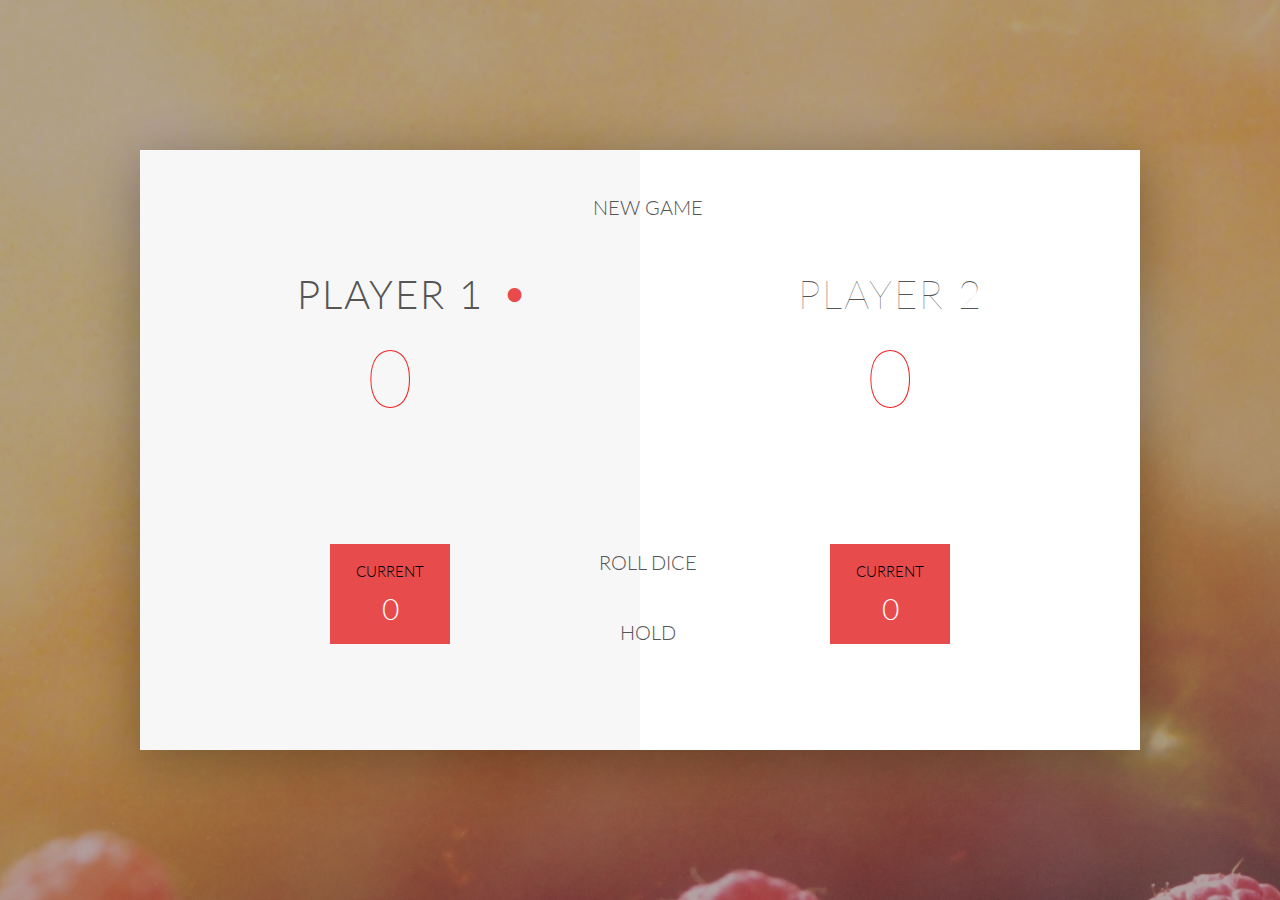
<file: app/index.html>
<!DOCTYPE html>
<html lang="en">
<head>
  <meta charset="UTF-8">
  <meta name="viewport" content="width=device-width, initial-scale=1.0">
  <meta http-equiv="X-UA-Compatible" content="ie=edge">
  <title>Pig Game</title>
  <link href="https://fonts.googleapis.com/css?family=Lato:100,300,700&display=swap" rel="stylesheet">
  <link href="http://code.ionicframework.com/ionicons/2.0.1/css/ionicons.min.css" rel="stylesheet" type="text/css">
  <link rel="stylesheet" href="style.css">
</head>
<body>

<div class="wrapper clearfix">
  <div class="player-0-panel active">
    <div class="player-name" id="player-0">Player 1</div>
    <div class="player-score" id="score-p0">43</div>
    <div class="player-current-box">
      <div class="player-current-label">Current</div>
      <div class="player-current-score" id="current-p0">11</div>
    </div>
  </div>

  <div class="player-1-panel">
    <div class="player-name" id="player-1">Player 2</div>
    <div class="player-score" id="score-p1">72</div>
    <div class="player-current-box">
      <div class="player-current-label">Current</div>
      <div class="player-current-score" id="current-p1">0</div>
    </div>
  </div>

  <button class="bttn-new-game"><i class="ion-ios-plus-outline"></i>New Game</button>
  <button class="bttn-roll-dice"><i class="ion-ios-loop"></i>Roll Dice</button>
  <button class="bttn-hold"><i class="ion-ios-download-outline"></i>Hold</button>

  <img src="images/dice-5.png" alt="dice" class="dice">
</div>

<script type="text/javascript" src="app.js"></script>
</body>
</html>
</file>
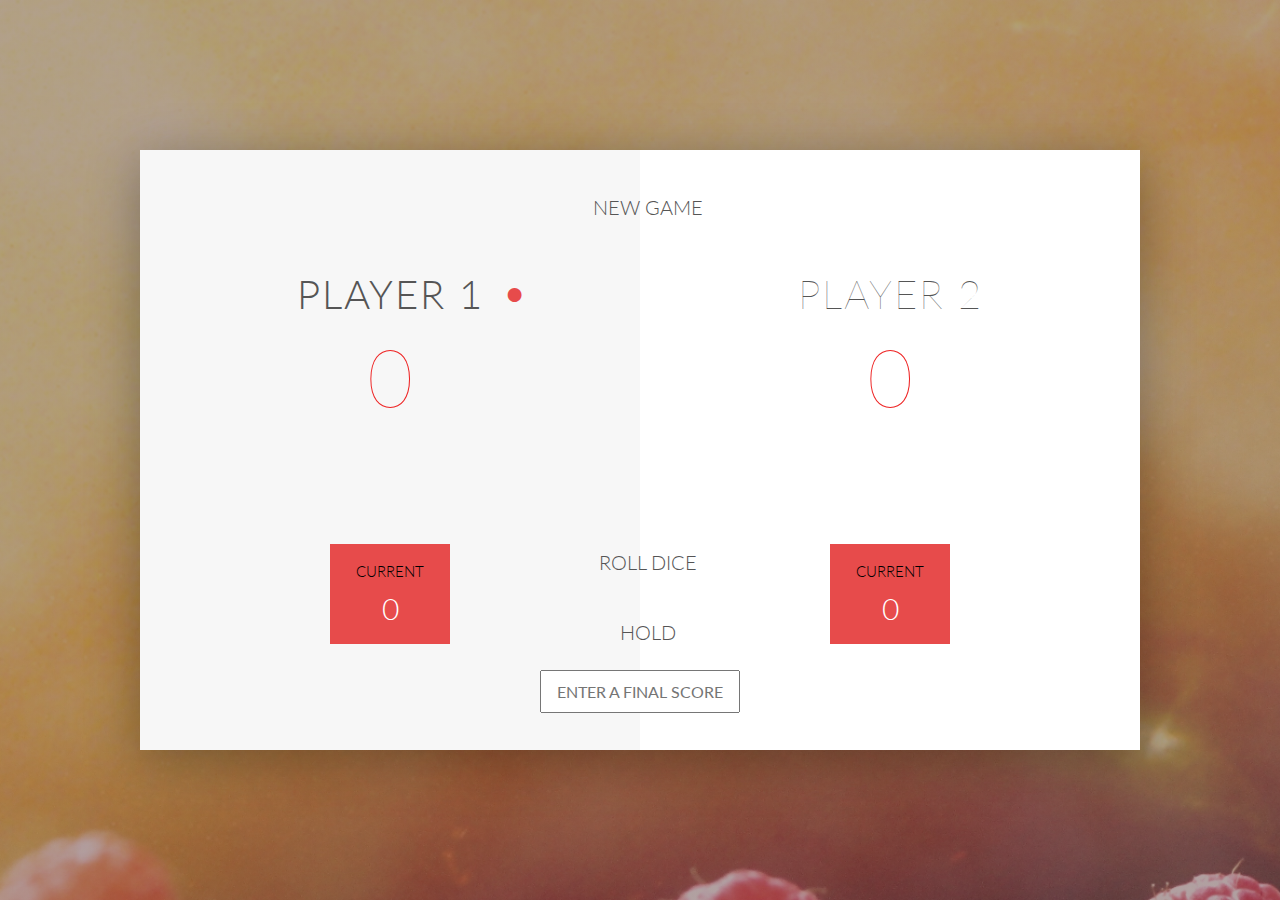
<file: extra_challenges/challenge-1/index.html>
<!DOCTYPE html>
<html lang="en">
<head>
  <meta charset="UTF-8">
  <meta name="viewport" content="width=device-width, initial-scale=1.0">
  <meta http-equiv="X-UA-Compatible" content="ie=edge">
  <title>Pig Game</title>
  <link href="https://fonts.googleapis.com/css?family=Lato:100,300,700&display=swap" rel="stylesheet">
  <link href="http://code.ionicframework.com/ionicons/2.0.1/css/ionicons.min.css" rel="stylesheet" type="text/css">
  <link rel="stylesheet" href="style.css">
</head>
<body>

<div class="wrapper clearfix">
  <div class="player-0-panel active">
    <div class="player-name" id="player-0">Player 1</div>
    <div class="player-score" id="score-p0">43</div>
    <div class="player-current-box">
      <div class="player-current-label">Current</div>
      <div class="player-current-score" id="current-p0">11</div>
    </div>
  </div>

  <div class="player-1-panel">
    <div class="player-name" id="player-1">Player 2</div>
    <div class="player-score" id="score-p1">72</div>
    <div class="player-current-box">
      <div class="player-current-label">Current</div>
      <div class="player-current-score" id="current-p1">0</div>
    </div>
  </div>

  <button class="bttn-new-game"><i class="ion-ios-plus-outline"></i>New Game</button>
  <button class="bttn-roll-dice"><i class="ion-ios-loop"></i>Roll Dice</button>
  <button class="bttn-hold"><i class="ion-ios-download-outline"></i>Hold</button>

  <input type="text" placeholder="Enter a final score" class="final-score">

  <img src="images/dice-5.png" alt="dice" class="dice" id="dice-1">
  <img src="images/dice-5.png" alt="dice" class="dice" id="dice-2">
</div>

<script type="text/javascript" src="challenge-1.js"></script>
</body>
</html>
</file>
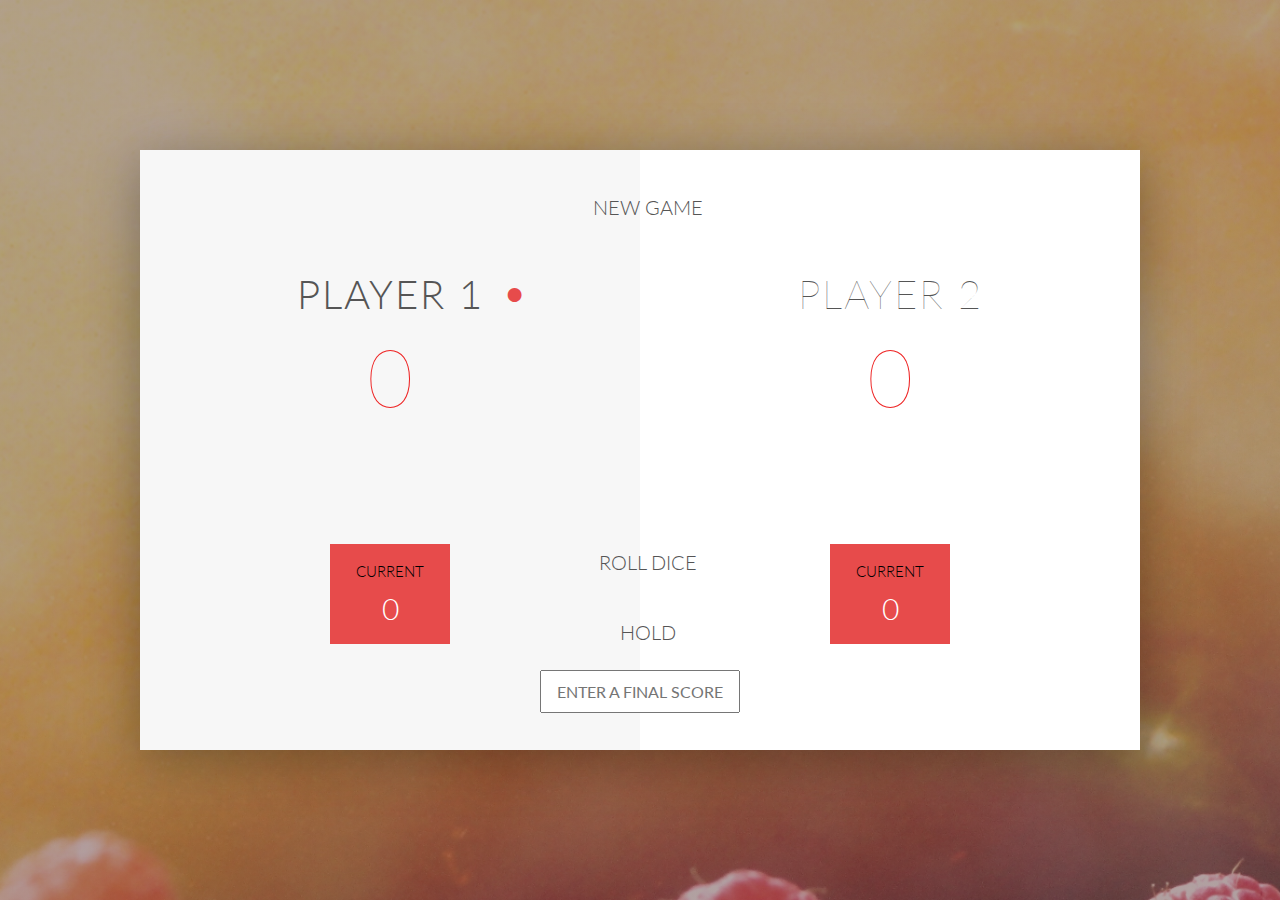
<file: extra_challenges/challenge-2/index.html>
<!DOCTYPE html>
<html lang="en">
<head>
  <meta charset="UTF-8">
  <meta name="viewport" content="width=device-width, initial-scale=1.0">
  <meta http-equiv="X-UA-Compatible" content="ie=edge">
  <title>Pig Game</title>
  <link href="https://fonts.googleapis.com/css?family=Lato:100,300,700&display=swap" rel="stylesheet">
  <link href="http://code.ionicframework.com/ionicons/2.0.1/css/ionicons.min.css" rel="stylesheet" type="text/css">
  <link rel="stylesheet" href="style.css">
</head>
<body>

<div class="wrapper clearfix">
  <div class="player-0-panel active">
    <div class="player-name" id="player-0">Player 1</div>
    <div class="player-score" id="score-p0">43</div>
    <div class="player-current-box">
      <div class="player-current-label">Current</div>
      <div class="player-current-score" id="current-p0">11</div>
    </div>
  </div>

  <div class="player-1-panel">
    <div class="player-name" id="player-1">Player 2</div>
    <div class="player-score" id="score-p1">72</div>
    <div class="player-current-box">
      <div class="player-current-label">Current</div>
      <div class="player-current-score" id="current-p1">0</div>
    </div>
  </div>

  <button class="bttn-new-game"><i class="ion-ios-plus-outline"></i>New Game</button>
  <button class="bttn-roll-dice"><i class="ion-ios-loop"></i>Roll Dice</button>
  <button class="bttn-hold"><i class="ion-ios-download-outline"></i>Hold</button>

  <input type="text" placeholder="Enter a final score" class="final-score">

  <img src="images/dice-5.png" alt="dice" class="dice">
</div>

<script type="text/javascript" src="challenge-2.js"></script>
</body>
</html>
</file>
<file: app/style.css>
/***** GENERAL *****/

* {
  margin: 0;
  padding: 0;
  box-sizing: border-box;
}

.clearfix::after {
  content: "";
  display: table;
  clear: both;
}

body {
  background-image: linear-gradient(rgba(62, 20, 20, 0.4), rgba(62, 20, 20, 0.4)), url(images/back.jpg);
  background-size: cover;
  background-position: center;
  font-family: 'Lato';
  font-weight: 300;
  position: relative;
  height: 100vh;
  color: #555;
}

.wrapper {
  width: 1000px;
  height: 600px;
  position: absolute;
  top: 50%;
  left: 50%;
  transform: translate(-50%, -50%);
  background-color: #fff;
  box-shadow: 0px 10px 50px rgba(0, 0, 0, 0.3);
}

.player-0-panel, .player-1-panel {
  width: 50%;
  float: left;
  height: 600px;
  padding: 100px;
}

/***** PLAYERS *****/

.player-name {
  font-size: 40px;
  text-align: center;
  text-transform: uppercase;
  letter-spacing: 2px;
  font-weight: 100;
  margin-top: 20px;
  margin-bottom: 10px;
  position: relative;
}

.player-score {
  text-align: center;
  font-size: 80px;
  font-weight: 100;
  color: #ee2424;
}

.active {
  background-color: #f7f7f7;
}

.active > .player-name {
  font-weight: 300;
}

.active > .player-name::after {
  content: "\2022";
  font-size: 47px;
  position: absolute;
  color: #e74b4b;
  top: -7px;
  right: 10px;
}

.player-current-box {
  background-color: #e74b4b;
  color: #fff;
  width: 40%;
  height: 25%;
  margin: 120px auto;
  padding: 12px;
  text-align: center;
  display: flex;
  flex-direction: column;
  justify-content: center;
}

.player-current-label {
  text-transform: uppercase;
  font-size: 15px;
  margin-bottom: 10px;
  color: black;
}

.player-current-score {
  font-size: 30px;
}

button {
  position: absolute;
  width: 200px;
  left: 50%;
  transform: translateX(-50%);
  color: #555;
  background: none;
  border: none;
  font-family: 'Lato';
  font-size: 20px;
  text-transform: uppercase;
  cursor: pointer;
  font-weight: 300;
  -webkit-transition: color 0.3s;
  -moz-transition: color 0.3s;
  -o-transition: color 0.3s;
  transition: color 0.3s;
}

button:hover {
  font-weight: 700;
}

button:hover > i {
  margin-right: 20px;
}

button:focus {
  outline: none;
}

i {
  color: #e74b4b;
  display: inline-block;
  margin-right: 15px;
  font-size: 32px;
  line-height: 1;
  vertical-align: text-top;
  margin-top: -4px;
  transition: margin 0.3s;
}

.bttn-new-game {
  top: 45px;
}

.bttn-roll-dice {
  top: 400px;
}

.bttn-hold {
  top: 470px;
}

.dice {
  position: absolute;
  left: 50%;
  top: 180px;
  transform: translateX(-50%);
  height: 16.5%;
  box-shadow: 0px 10px 60px rgba(0, 0, 0, 0.10);
}

.winner {
  background-color: #f7f7f7;
}

.winner > .player-name {
  font-weight: 300;
  color: #e74b4b;
}
</file>
<file: extra_challenges/challenge-1/style.css>
/***** GENERAL *****/

* {
  margin: 0;
  padding: 0;
  box-sizing: border-box;
}

.clearfix::after {
  content: "";
  display: table;
  clear: both;
}

body {
  background-image: linear-gradient(rgba(62, 20, 20, 0.4), rgba(62, 20, 20, 0.4)), url(images/back.jpg);
  background-size: cover;
  background-position: center;
  font-family: 'Lato';
  font-weight: 300;
  position: relative;
  height: 100vh;
  color: #555;
}

.wrapper {
  width: 1000px;
  height: 600px;
  position: absolute;
  top: 50%;
  left: 50%;
  transform: translate(-50%, -50%);
  background-color: #fff;
  box-shadow: 0px 10px 50px rgba(0, 0, 0, 0.3);
}

.player-0-panel, .player-1-panel {
  width: 50%;
  float: left;
  height: 600px;
  padding: 100px;
}

/***** PLAYERS *****/

.player-name {
  font-size: 40px;
  text-align: center;
  text-transform: uppercase;
  letter-spacing: 2px;
  font-weight: 100;
  margin-top: 20px;
  margin-bottom: 10px;
  position: relative;
}

.player-score {
  text-align: center;
  font-size: 80px;
  font-weight: 100;
  color: #ee2424;
}

.active {
  background-color: #f7f7f7;
}

.active > .player-name {
  font-weight: 300;
}

.active > .player-name::after {
  content: "\2022";
  font-size: 47px;
  position: absolute;
  color: #e74b4b;
  top: -7px;
  right: 10px;
}

.player-current-box {
  background-color: #e74b4b;
  color: #fff;
  width: 40%;
  height: 25%;
  margin: 120px auto;
  padding: 12px;
  text-align: center;
  display: flex;
  flex-direction: column;
  justify-content: center;
}

.player-current-label {
  text-transform: uppercase;
  font-size: 15px;
  margin-bottom: 10px;
  color: black;
}

.player-current-score {
  font-size: 30px;
}

button {
  position: absolute;
  width: 200px;
  left: 50%;
  transform: translateX(-50%);
  color: #555;
  background: none;
  border: none;
  font-family: 'Lato';
  font-size: 20px;
  text-transform: uppercase;
  cursor: pointer;
  font-weight: 300;
  -webkit-transition: color 0.3s;
  -moz-transition: color 0.3s;
  -o-transition: color 0.3s;
  transition: color 0.3s;
}

button:hover {
  font-weight: 700;
}

button:hover > i {
  margin-right: 20px;
}

button:focus {
  outline: none;
}

i {
  color: #e74b4b;
  display: inline-block;
  margin-right: 15px;
  font-size: 32px;
  line-height: 1;
  vertical-align: text-top;
  margin-top: -4px;
  transition: margin 0.3s;
}

.bttn-new-game {
  top: 45px;
}

.bttn-roll-dice {
  top: 400px;
}

.bttn-hold {
  top: 470px;
}

.final-score {
  position: absolute;
  left: 50%;
  transform: translateX(-50%);
  top: 520px;
  color: #555;
  font-size: 16px;
  font-family: 'Lato';
  text-align: center;
  padding: 10px;
  width: 200px;
  text-transform: uppercase;
}

.final-score:focus {
  outline: none;
}

#dice-1 {
  top: 120px;
}

#dice-2 {
  top: 250px;
}

.dice {
  position: absolute;
  left: 50%;
  top: 180px;
  transform: translateX(-50%);
  height: 16.5%;
  box-shadow: 0px 10px 60px rgba(0, 0, 0, 0.10);
}

.winner {
  background-color: #f7f7f7;
}

.winner > .player-name {
  font-weight: 300;
  color: #e74b4b;
}
</file>
<file: extra_challenges/challenge-2/style.css>
/***** GENERAL *****/

* {
  margin: 0;
  padding: 0;
  box-sizing: border-box;
}

.clearfix::after {
  content: "";
  display: table;
  clear: both;
}

body {
  background-image: linear-gradient(rgba(62, 20, 20, 0.4), rgba(62, 20, 20, 0.4)), url(images/back.jpg);
  background-size: cover;
  background-position: center;
  font-family: 'Lato';
  font-weight: 300;
  position: relative;
  height: 100vh;
  color: #555;
}

.wrapper {
  width: 1000px;
  height: 600px;
  position: absolute;
  top: 50%;
  left: 50%;
  transform: translate(-50%, -50%);
  background-color: #fff;
  box-shadow: 0px 10px 50px rgba(0, 0, 0, 0.3);
}

.player-0-panel, .player-1-panel {
  width: 50%;
  float: left;
  height: 600px;
  padding: 100px;
}

/***** PLAYERS *****/

.player-name {
  font-size: 40px;
  text-align: center;
  text-transform: uppercase;
  letter-spacing: 2px;
  font-weight: 100;
  margin-top: 20px;
  margin-bottom: 10px;
  position: relative;
}

.player-score {
  text-align: center;
  font-size: 80px;
  font-weight: 100;
  color: #ee2424;
}

.active {
  background-color: #f7f7f7;
}

.active > .player-name {
  font-weight: 300;
}

.active > .player-name::after {
  content: "\2022";
  font-size: 47px;
  position: absolute;
  color: #e74b4b;
  top: -7px;
  right: 10px;
}

.player-current-box {
  background-color: #e74b4b;
  color: #fff;
  width: 40%;
  height: 25%;
  margin: 120px auto;
  padding: 12px;
  text-align: center;
  display: flex;
  flex-direction: column;
  justify-content: center;
}

.player-current-label {
  text-transform: uppercase;
  font-size: 15px;
  margin-bottom: 10px;
  color: black;
}

.player-current-score {
  font-size: 30px;
}

button {
  position: absolute;
  width: 200px;
  left: 50%;
  transform: translateX(-50%);
  color: #555;
  background: none;
  border: none;
  font-family: 'Lato';
  font-size: 20px;
  text-transform: uppercase;
  cursor: pointer;
  font-weight: 300;
  -webkit-transition: color 0.3s;
  -moz-transition: color 0.3s;
  -o-transition: color 0.3s;
  transition: color 0.3s;
}

button:hover {
  font-weight: 700;
}

button:hover > i {
  margin-right: 20px;
}

button:focus {
  outline: none;
}

i {
  color: #e74b4b;
  display: inline-block;
  margin-right: 15px;
  font-size: 32px;
  line-height: 1;
  vertical-align: text-top;
  margin-top: -4px;
  transition: margin 0.3s;
}

.bttn-new-game {
  top: 45px;
}

.bttn-roll-dice {
  top: 400px;
}

.bttn-hold {
  top: 470px;
}

.final-score {
  position: absolute;
  left: 50%;
  transform: translateX(-50%);
  top: 520px;
  color: #555;
  font-size: 16px;
  font-family: 'Lato';
  text-align: center;
  padding: 10px;
  width: 200px;
  text-transform: uppercase;
}

.final-score:focus {
  outline: none;
}

.dice {
  position: absolute;
  left: 50%;
  top: 180px;
  transform: translateX(-50%);
  height: 16.5%;
  box-shadow: 0px 10px 60px rgba(0, 0, 0, 0.10);
}

.winner {
  background-color: #f7f7f7;
}

.winner > .player-name {
  font-weight: 300;
  color: #e74b4b;
}
</file>
